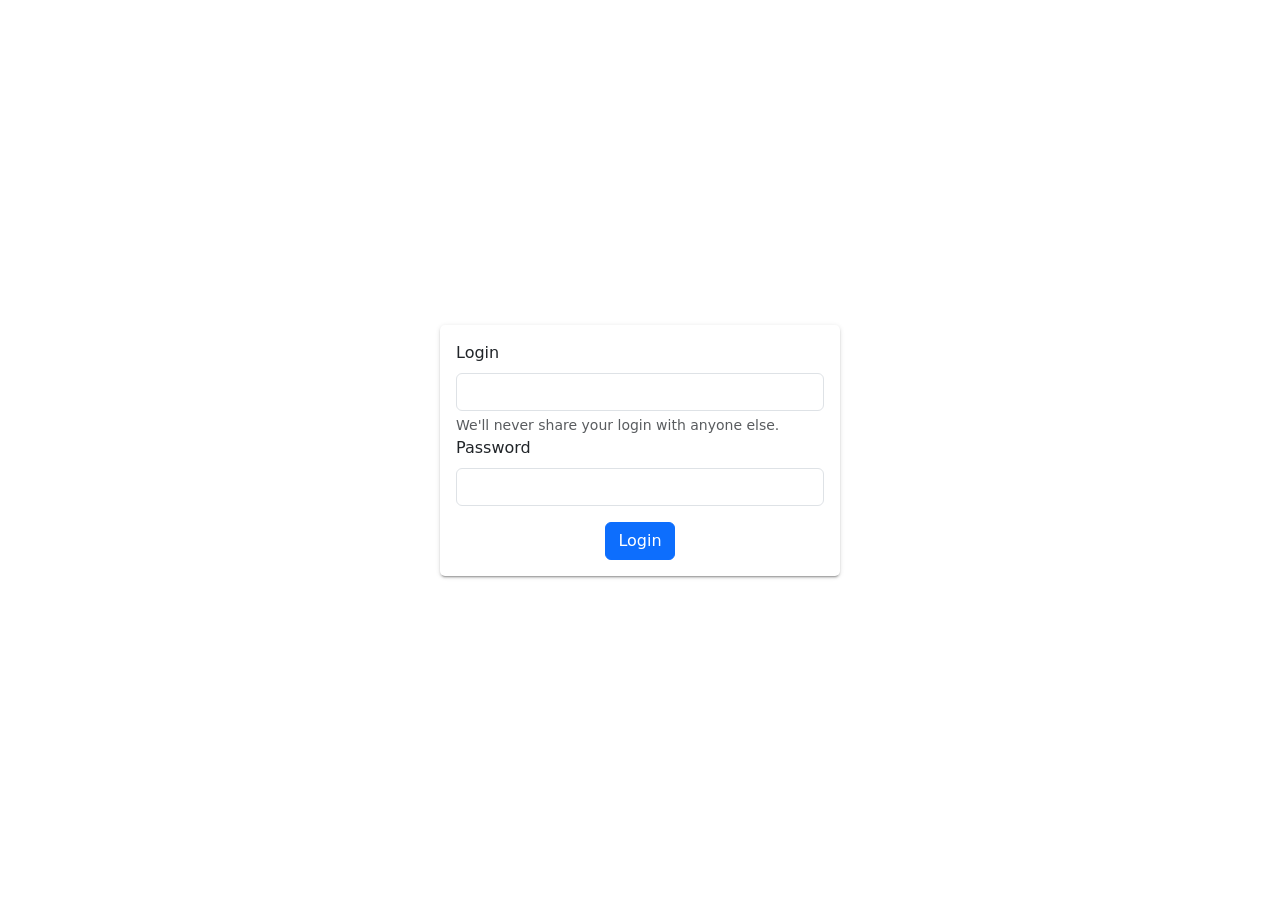
<file: public/admin.html>
<!DOCTYPE html>
<html lang="en">

<head>
    <meta charset="UTF-8">
    <meta http-equiv="X-UA-Compatible" content="IE=edge">
    <meta name="viewport" content="width=device-width, initial-scale=1.0">
    <title>Admin panel</title>
    <link href="https://fonts.googleapis.com/css2?family=Roboto:wght@300;400&display=swap" rel="stylesheet">
    <link href="https://cdn.jsdelivr.net/npm/bootstrap@5.0.0-beta2/dist/css/bootstrap.min.css" rel="stylesheet" integrity="sha384-BmbxuPwQa2lc/FVzBcNJ7UAyJxM6wuqIj61tLrc4wSX0szH/Ev+nYRRuWlolflfl" crossorigin="anonymous">
    <link rel="stylesheet" href="admin.css">
</head>

<body>
    <!-- Single page app (SPA) -->
    <div id="root"></div>
    <script src="https://cdn.jsdelivr.net/npm/bootstrap@5.0.0-beta3/dist/js/bootstrap.bundle.min.js"
    integrity="sha384-JEW9xMcG8R+pH31jmWH6WWP0WintQrMb4s7ZOdauHnUtxwoG2vI5DkLtS3qm9Ekf"
    crossorigin="anonymous"></script>
    <script src="admin.js"></script>
</body>

</html>
</file>
<file: public/admin.css>
.login-form {
    background-color: white;
    border-radius: 5px;
    box-shadow: 0 2px 2px 0 rgb(0 0 0 / 14%), 0 3px 1px -2px rgb(0 0 0 / 20%), 0 1px 5px 0 rgb(0 0 0 / 12%);
    height: fit-content;
    width: 400px;
    padding: 1rem;
    position: absolute;
    top: 0;
    bottom: 0;
    left: 0;
    right: 0;
    margin: auto;
}

.btn-login {
    display: block;
    margin: auto;
    margin-top: 1rem;
}
</file>
